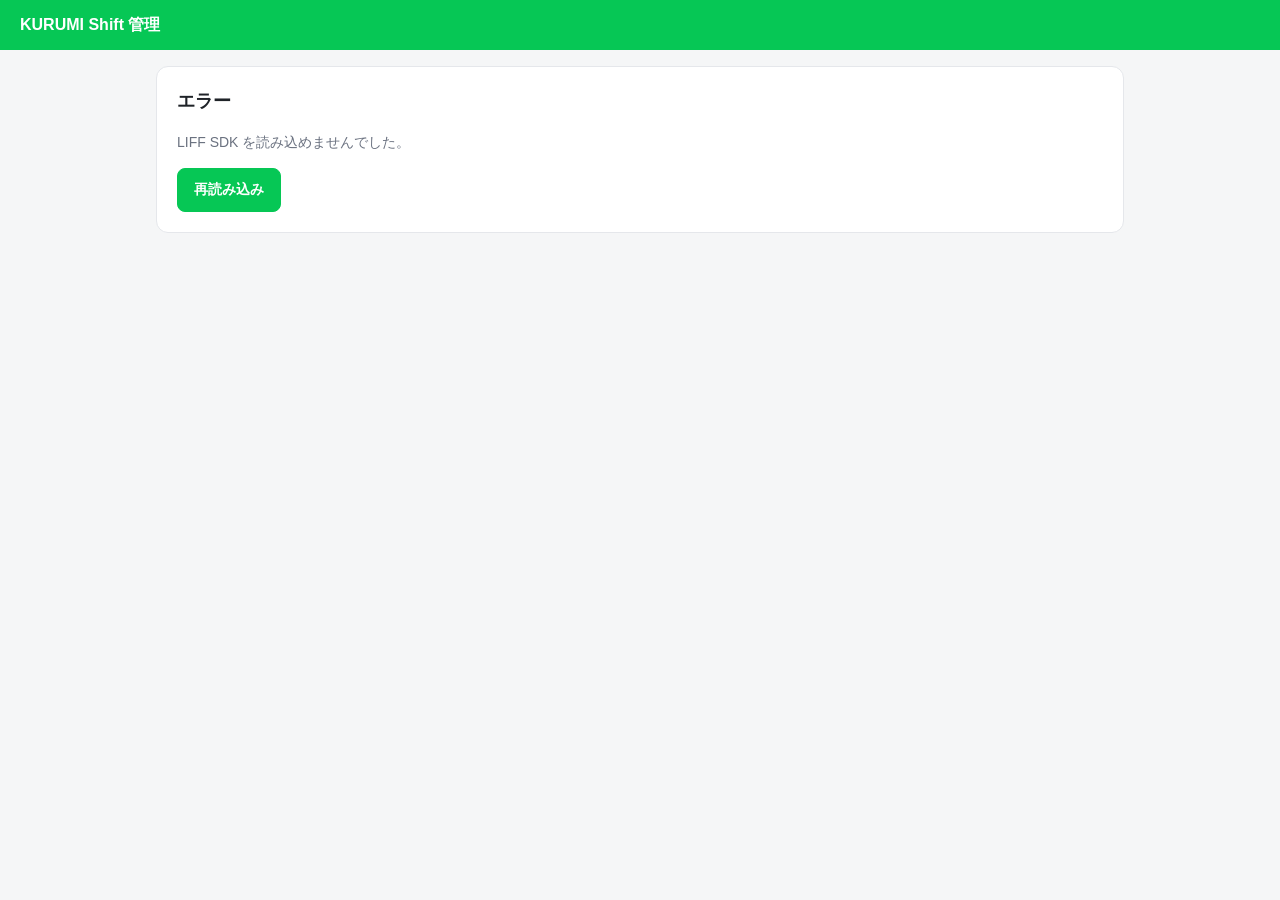
<file: admin/index.html>
<!DOCTYPE html>
<html lang="ja">
<head>
  <meta charset="utf-8" />
  <meta name="viewport" content="width=device-width, initial-scale=1" />
  <meta http-equiv="Cache-Control" content="no-cache, no-store, must-revalidate" />
  <meta http-equiv="Pragma" content="no-cache" />
  <meta http-equiv="Expires" content="0" />
  <title>KURUMI Shift 管理</title>
  <link rel="stylesheet" href="css/admin.css" />
  <script>
    /* 公開してよいクライアント設定のみ（秘密情報は置かない）。
       LIFF_ID は空でも API_URL 経由で GAS から取得します。 */
    window.ADMIN_CONFIG = {
      LIFF_ID: '2010856238-fSE3RDyL', // LINEログイン用 LIFF ID（管理者もLINEで認証）
      API_URL: 'https://script.google.com/macros/s/AKfycbzzQW4YzQg1DyTUvdBZLiO1D1tECVjvqId2WwkvbXVKvmiPU56xBC4BtFiKb_GHurun/exec', // GAS Web アプリの /exec URL
      TIMEOUT_MS: 30000,
      INIT_TIMEOUT_MS: 12000
    };
  </script>
</head>
<body>
  <div id="loading" class="overlay"><div class="spinner"></div><p id="loading-text">読み込み中...</p></div>
  <div id="toast" class="toast"></div>

  <header class="admin-header">
    <span class="brand">KURUMI Shift 管理</span>
    <span id="admin-name" class="admin-name"></span>
  </header>

  <nav id="tabs" class="admin-tabs" style="display:none">
    <button class="atab active" data-tab="dashboard">ダッシュボード</button>
    <button class="atab" data-tab="requests">申請一覧</button>
    <button class="atab" data-tab="employees">社員一覧</button>
    <button class="atab" data-tab="leaves">代休台帳</button>
    <button class="atab" data-tab="settings">設定</button>
    <button class="atab" data-tab="logs">操作ログ</button>
  </nav>

  <main id="admin-main" class="admin-main"></main>

  <script src="https://static.line-scdn.net/liff/edge/2/sdk.js"></script>
  <script src="js/api.js"></script>
  <script src="js/admin.js"></script>
</body>
</html>
</file>
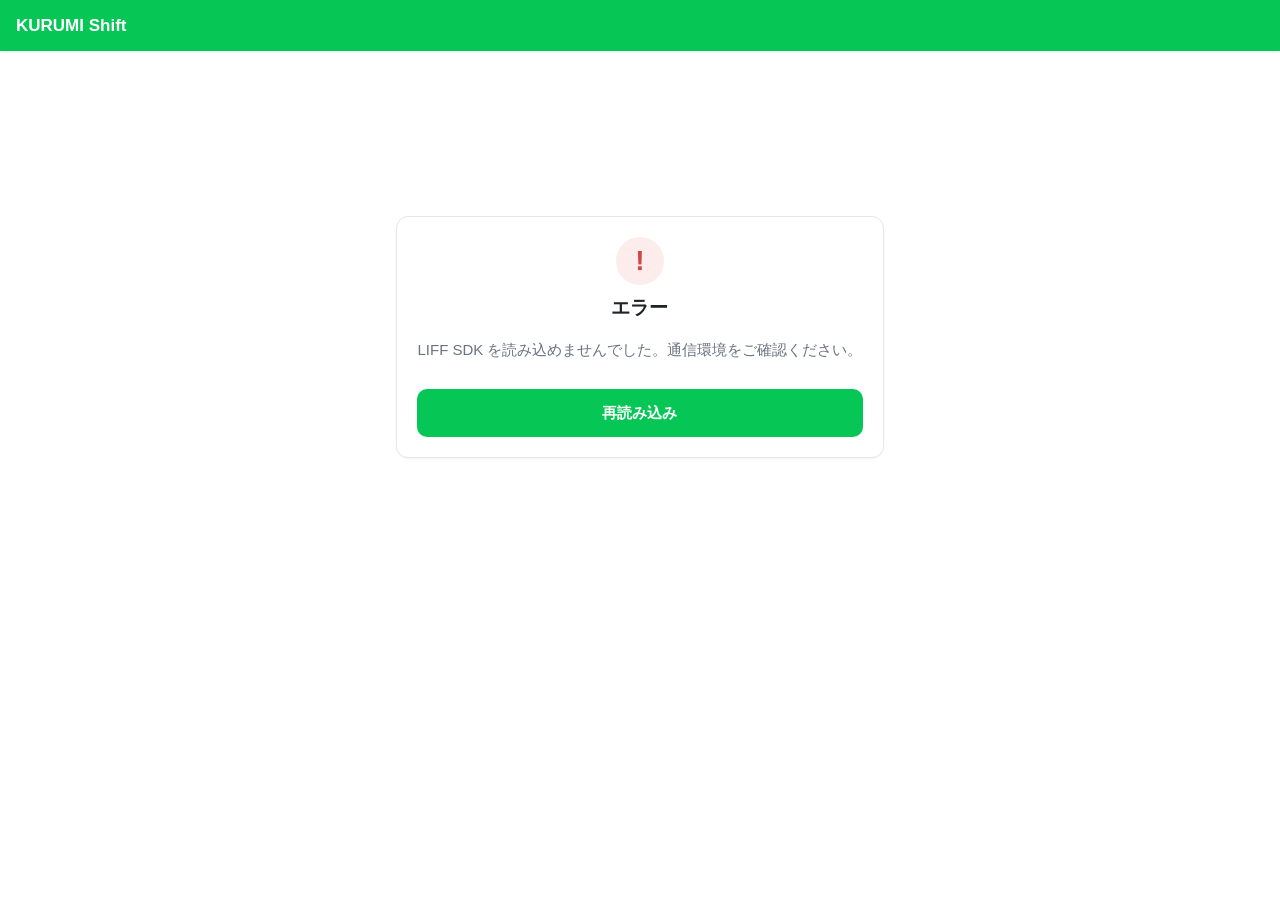
<file: liff/index.html>
<!DOCTYPE html>
<html lang="ja">
<head>
  <meta charset="utf-8" />
  <meta name="viewport" content="width=device-width, initial-scale=1, viewport-fit=cover" />
  <!-- HTML をキャッシュさせない（LINE アプリ内ブラウザが古い画面を出し続けるのを防ぐ） -->
  <meta http-equiv="Cache-Control" content="no-cache, no-store, must-revalidate" />
  <meta http-equiv="Pragma" content="no-cache" />
  <meta http-equiv="Expires" content="0" />
  <title>KURUMI Shift</title>
  <link rel="stylesheet" href="css/style.css?v=7" />
</head>
<body>
  <!-- グローバルローディング -->
  <div id="loading" class="overlay" aria-live="polite">
    <div class="spinner" role="status" aria-label="読み込み中"></div>
    <p id="loading-text">読み込み中...</p>
  </div>

  <!-- トースト -->
  <div id="toast" class="toast" role="status" aria-live="polite"></div>

  <!-- アプリ本体 -->
  <header class="app-header">
    <span class="app-title">KURUMI Shift</span>
  </header>
  <main id="app" class="app-main"></main>

  <!-- モーダルコンテナ -->
  <div id="modal-root"></div>

  <!-- LIFF SDK -->
  <script src="https://static.line-scdn.net/liff/edge/2/sdk.js"></script>
  <!--
    アプリ用スクリプトは「固定バージョン(?v=)」で読み込む。
    index.html は no-cache なので常に最新の ?v を参照でき、
    JS はブラウザにキャッシュされるため2回目以降の起動が速い。
    フロント更新時は下の v= の数字を上げること（キャッシュ更新）。
  -->
  <script src="js/config.js?v=18"></script>
  <script src="js/state.js?v=18"></script>
  <script src="js/api.js?v=18"></script>
  <script src="js/liff-client.js?v=18"></script>
  <script src="js/ui.js?v=18"></script>
  <script src="js/app.js?v=18"></script>
</body>
</html>
</file>
<file: admin/css/admin.css>
:root{
  --green:#06c755;--green-dark:#05a648;--bg:#fff;--surface:#f5f6f7;--border:#e5e7eb;
  --text:#1f2328;--muted:#6b7280;--danger:#d64545;--warn:#b45309;--pending:#e0a80d;
}
*{box-sizing:border-box;}
body{margin:0;font-family:-apple-system,BlinkMacSystemFont,"Noto Sans JP",sans-serif;color:var(--text);background:var(--surface);font-size:14px;line-height:1.6;}
.admin-header{display:flex;justify-content:space-between;align-items:center;background:var(--green);color:#fff;padding:12px 20px;position:sticky;top:0;z-index:5;}
.brand{font-weight:800;font-size:16px;}
.admin-name{font-size:13px;}
.admin-tabs{display:flex;gap:4px;background:#fff;padding:8px 12px;border-bottom:1px solid var(--border);overflow-x:auto;position:sticky;top:48px;z-index:4;}
.atab{flex:0 0 auto;min-height:40px;padding:8px 14px;border:none;background:transparent;border-radius:8px;font-size:13px;cursor:pointer;color:var(--muted);}
.atab.active{background:var(--green);color:#fff;font-weight:700;}
.admin-main{max-width:1000px;margin:0 auto;padding:16px;}
.panel{background:#fff;border:1px solid var(--border);border-radius:12px;padding:20px;}
h2{font-size:18px;margin:0 0 16px;}
.muted{color:var(--muted);}
.small{font-size:12px;}
.center{text-align:center;}

/* metrics */
.metric-grid{display:grid;grid-template-columns:repeat(auto-fit,minmax(140px,1fr));gap:12px;}
.metric{background:var(--surface);border-radius:10px;padding:16px;display:flex;flex-direction:column;gap:4px;}
.metric.warn{background:#fff7e6;border:1px solid #f5d78a;}
.m-val{font-size:30px;font-weight:800;line-height:1;}
.m-cap{font-size:12px;color:var(--muted);}

/* tables */
.table-wrap{overflow-x:auto;}
table{width:100%;border-collapse:collapse;font-size:13px;}
th,td{text-align:left;padding:10px 8px;border-bottom:1px solid var(--border);vertical-align:top;}
th{color:var(--muted);font-size:12px;white-space:nowrap;}
td.detail{max-width:260px;}
td.act{white-space:nowrap;}

/* chips */
.chips{display:flex;gap:6px;margin-bottom:12px;flex-wrap:wrap;}
.chip{min-height:36px;padding:6px 14px;border:1px solid var(--border);background:#fff;border-radius:999px;cursor:pointer;font-size:13px;}
.chip.active{background:var(--green);color:#fff;border-color:var(--green);}

/* buttons */
.btn{min-height:44px;padding:8px 16px;border:1px solid var(--green);background:var(--green);color:#fff;border-radius:8px;font-weight:700;cursor:pointer;font-size:14px;}
.btn.sm{min-height:36px;padding:6px 12px;font-size:13px;margin:2px;}
.btn.ok{background:var(--green);border-color:var(--green);}
.btn.no{background:#fff;color:var(--danger);border-color:var(--danger);}
.btn:disabled{opacity:.5;cursor:not-allowed;}
.input{width:100%;padding:8px;border:1px solid var(--border);border-radius:8px;font-size:14px;}
.input.sm{min-width:180px;}

/* pills */
.pill{display:inline-block;padding:2px 10px;border-radius:999px;font-size:12px;font-weight:700;}
.st-pending{background:#fff4d6;color:var(--warn);}
.st-approved{background:#e2f6ea;color:var(--green-dark);}
.st-rejected{background:#fde5e5;color:var(--danger);}
.st-cancelled{background:#eee;color:#555;}
.lv-available{background:#e2f6ea;color:var(--green-dark);}
.lv-pending{background:#fff4d6;color:var(--warn);}
.lv-used{background:#eef2ff;color:#3949ab;}
.lv-expired{background:#fde5e5;color:var(--danger);}
.lv-cancelled{background:#eee;color:#555;}
.emp-active{background:#e2f6ea;color:var(--green-dark);}
.emp-suspended{background:#fff4d6;color:var(--warn);}
.emp-retired{background:#eee;color:#555;}
.reject{color:var(--danger);}

/* overlay/toast */
.overlay{position:fixed;inset:0;background:rgba(255,255,255,.85);display:flex;flex-direction:column;align-items:center;justify-content:center;gap:12px;z-index:30;}
.spinner{width:40px;height:40px;border:4px solid var(--border);border-top-color:var(--green);border-radius:50%;animation:spin 1s linear infinite;}
@keyframes spin{to{transform:rotate(360deg);}}
.toast{position:fixed;left:50%;bottom:24px;transform:translateX(-50%) translateY(20px);opacity:0;pointer-events:none;background:#333;color:#fff;padding:12px 18px;border-radius:999px;z-index:40;transition:.25s;}
.toast.show{opacity:1;transform:translateX(-50%) translateY(0);}
.toast.error{background:var(--danger);}
</file>
<file: liff/css/style.css>
:root{
  --green:#06c755;        /* LINE グリーン（アクセント） */
  --green-dark:#05a648;
  --bg:#ffffff;
  --surface:#f7f8f8;
  --border:#e5e7eb;
  --text:#1f2328;
  --muted:#6b7280;
  --danger:#d64545;
  --warn:#b45309;
  --pending:#e0a80d;
  --radius:12px;
}
*{box-sizing:border-box;}
html,body{margin:0;padding:0;}
body{
  font-family:-apple-system,BlinkMacSystemFont,"Hiragino Kaku Gothic ProN","Noto Sans JP",sans-serif;
  color:var(--text);background:var(--bg);font-size:15px;line-height:1.6;
  -webkit-text-size-adjust:100%;
}
.app-header{
  position:sticky;top:0;z-index:5;background:var(--green);color:#fff;
  padding:12px 16px;font-weight:700;box-shadow:0 1px 3px rgba(0,0,0,.08);
  padding-top:calc(12px + env(safe-area-inset-top));
}
.app-title{font-size:17px;}
.app-main{max-width:560px;margin:0 auto;padding:16px;}
.screen{display:block;}
.screen.center{min-height:60vh;display:flex;align-items:center;justify-content:center;}

/* カード */
.card{background:var(--bg);border:1px solid var(--border);border-radius:var(--radius);
  padding:20px;box-shadow:0 1px 2px rgba(0,0,0,.04);}
h2{font-size:19px;margin:0 0 8px;}
h3{font-size:16px;margin:8px 0;}
.muted{color:var(--muted);}
.small{font-size:12px;}
.example{color:var(--green-dark);font-weight:600;margin:4px 0;}
.note{color:var(--muted);font-size:12px;margin:12px 0;}

/* 入力 */
.field-label{display:block;font-size:13px;color:var(--muted);margin:14px 0 4px;font-weight:600;}
.input{
  width:100%;padding:12px;font-size:16px;border:1px solid var(--border);
  border-radius:10px;background:#fff;color:var(--text);
}
.input:focus{outline:2px solid var(--green);border-color:var(--green);}
textarea.input{resize:vertical;}

/* ボタン（タップ領域44px以上） */
.btn{
  display:inline-flex;align-items:center;justify-content:center;
  min-height:48px;width:100%;padding:12px 16px;font-size:15px;font-weight:700;
  border-radius:10px;border:1px solid transparent;cursor:pointer;margin-top:12px;
}
.btn:disabled{opacity:.5;cursor:not-allowed;}
.btn-primary{background:var(--green);color:#fff;}
.btn-primary:active{background:var(--green-dark);}
.btn-outline{background:#fff;color:var(--green-dark);border-color:var(--green);}
.btn-ghost{background:var(--surface);color:var(--text);}
.btn-stack .btn{width:100%;}

/* トップバー */
.topbar{display:flex;align-items:center;gap:8px;margin-bottom:12px;}
.topbar .back{background:none;border:none;color:var(--green-dark);font-size:15px;padding:8px;min-height:44px;cursor:pointer;}
.topbar-title{font-weight:700;font-size:16px;}

/* ホーム */
.greeting{margin-bottom:4px;}
.badge{display:inline-block;font-size:11px;padding:2px 8px;border-radius:999px;margin-bottom:8px;}
.badge-admin{background:#eef6ff;color:#1d4ed8;}
.stat-highlight{
  background:var(--green);color:#fff;border-radius:var(--radius);
  padding:18px;text-align:center;margin:12px 0;display:flex;flex-direction:column;gap:2px;
}
.stat-highlight .stat-num{font-size:40px;font-weight:800;line-height:1;}
.stat-highlight .stat-cap{font-size:13px;opacity:.95;}
.stat-highlight .warn{margin-top:6px;background:rgba(255,255,255,.2);border-radius:8px;padding:4px 8px;font-size:12px;}
.stat-grid{display:grid;grid-template-columns:1fr 1fr;gap:10px;margin-bottom:8px;}
.stat{background:var(--surface);border-radius:10px;padding:12px;display:flex;flex-direction:column;}
.stat-cap{font-size:12px;color:var(--muted);}
.stat-val{font-size:18px;font-weight:700;}

/* カレンダー */
.cal-nav{display:flex;justify-content:space-between;align-items:center;margin-bottom:8px;}
.cal-nav .btn{width:auto;margin:0;min-height:44px;}
.cal-title{font-weight:700;}
.cal-weekhead,.cal-grid{display:grid;grid-template-columns:repeat(7,1fr);gap:4px;}
.cal-weekhead span{text-align:center;font-size:12px;color:var(--muted);padding:4px 0;}
.cal-cell{
  min-height:52px;border:1px solid var(--border);border-radius:8px;background:#fff;
  display:flex;flex-direction:column;align-items:center;justify-content:center;gap:2px;
  font-size:11px;cursor:pointer;padding:2px;
}
.cal-cell.empty{border:none;background:transparent;cursor:default;}
.cal-day{font-size:13px;font-weight:700;}
.cal-tag{font-size:10px;}
.cal-cell.wt-regular_work{background:#fff;}
.cal-cell.wt-holiday{background:#fdecec;color:#a13636;}
.cal-cell.wt-holiday_work{background:#e8f7ee;border-color:var(--green);color:var(--green-dark);}
.cal-cell.wt-compensatory_leave{background:#eef2ff;color:#3949ab;}
.cal-cell.wt-paid_leave{background:#fff7e6;color:#a1701a;}
.cal-cell.pending{outline:2px dashed var(--pending);}
.legend{display:flex;flex-wrap:wrap;gap:8px;margin:12px 0;font-size:12px;color:var(--muted);}
.legend-item{display:flex;align-items:center;gap:4px;}
.swatch{width:12px;height:12px;border-radius:3px;display:inline-block;border:1px solid var(--border);}
.swatch.wt-regular_work{background:#fff;}
.swatch.wt-holiday{background:#fdecec;}
.swatch.wt-holiday_work{background:#e8f7ee;border-color:var(--green);}
.swatch.wt-compensatory_leave{background:#eef2ff;}
.swatch.wt-paid_leave{background:#fff7e6;}
.swatch.pending{border:2px dashed var(--pending);}
.section-title{font-size:15px;margin:18px 0 8px;padding-left:8px;border-left:4px solid var(--green);}
#home-cal{margin-bottom:8px;}
.cal-hint{font-size:12px;color:var(--muted);text-align:center;margin:10px 0 4px;}
.day-detail:empty{display:none;}
.day-detail{background:#f0fbf4;border:1px solid var(--green);border-radius:10px;padding:12px;margin:8px 0;}
.detail-actions{display:flex;flex-direction:column;gap:8px;margin-top:10px;}
.btn-disabled,.btn:disabled{opacity:.45;cursor:not-allowed;}
.bal-row{display:flex;gap:6px;margin:6px 0;}
.bal{flex:1;background:var(--surface);border-radius:8px;padding:8px 4px;text-align:center;display:flex;flex-direction:column;}
.bal b{font-size:18px;color:var(--green-dark);}
.bal small{font-size:10px;color:var(--muted);}

/* 代休選択 */
.leave-list{display:flex;flex-direction:column;gap:8px;margin-top:6px;}
.leave-opt{display:flex;gap:8px;align-items:flex-start;padding:12px;border:1px solid var(--border);border-radius:10px;font-size:13px;}
.leave-opt input{margin-top:3px;min-width:20px;min-height:20px;}

/* 履歴 */
.tabs{display:flex;gap:6px;margin-bottom:12px;overflow-x:auto;}
.tab{flex:0 0 auto;min-height:40px;padding:8px 14px;border-radius:999px;border:1px solid var(--border);background:#fff;font-size:13px;cursor:pointer;}
.tab.active{background:var(--green);color:#fff;border-color:var(--green);}
.hist-list{display:flex;flex-direction:column;gap:10px;}
.hist-card{border:1px solid var(--border);border-radius:10px;padding:12px;border-left-width:4px;}
.hist-card.status-approved{border-left-color:var(--green);}
.hist-card.status-rejected{border-left-color:var(--danger);}
.hist-card.status-pending{border-left-color:var(--pending);}
.hist-head{display:flex;justify-content:space-between;align-items:center;margin-bottom:6px;}
.hist-type{font-weight:700;}
.hist-body p{margin:2px 0;font-size:13px;}
.reject{color:var(--danger);}
.status-pill{font-size:12px;padding:2px 10px;border-radius:999px;font-weight:700;}
.st-pending{background:#fff4d6;color:var(--warn);}
.st-approved{background:#e2f6ea;color:var(--green-dark);}
.st-rejected{background:#fdE5e5;color:var(--danger);}
.st-cancelled{background:#eee;color:#555;}

/* モーダル */
.modal-backdrop{position:fixed;inset:0;background:rgba(0,0,0,.4);display:flex;align-items:center;justify-content:center;z-index:20;padding:16px;}
.modal{background:#fff;border-radius:var(--radius);padding:20px;max-width:420px;width:100%;}
.modal-actions{display:flex;gap:10px;margin-top:16px;}
.modal-actions .btn{margin-top:0;}
.confirm-name{font-size:22px;font-weight:800;text-align:center;margin:12px 0;}
.confirm-lines div{display:flex;justify-content:space-between;gap:12px;padding:6px 0;border-bottom:1px dashed var(--border);}
.cl-k{color:var(--muted);}
.cl-v{font-weight:600;text-align:right;}

/* ローディング */
.overlay{position:fixed;inset:0;background:rgba(255,255,255,.85);display:flex;flex-direction:column;align-items:center;justify-content:center;gap:12px;z-index:30;}
.spinner{width:40px;height:40px;border:4px solid var(--border);border-top-color:var(--green);border-radius:50%;animation:spin 1s linear infinite;}
@keyframes spin{to{transform:rotate(360deg);}}

/* トースト */
.toast{position:fixed;left:50%;bottom:24px;transform:translateX(-50%) translateY(20px);opacity:0;pointer-events:none;background:#333;color:#fff;padding:12px 18px;border-radius:999px;font-size:14px;z-index:40;transition:.25s;max-width:90%;}
.toast.show{opacity:1;transform:translateX(-50%) translateY(0);}
.toast.error{background:var(--danger);}

/* エラー・完了 */
.error-card,.card .done-icon{text-align:center;}
.error-icon{width:48px;height:48px;border-radius:50%;background:#fdecec;color:var(--danger);font-size:28px;font-weight:800;display:flex;align-items:center;justify-content:center;margin:0 auto 8px;}
.done-icon{width:56px;height:56px;border-radius:50%;background:var(--green);color:#fff;font-size:32px;display:flex;align-items:center;justify-content:center;margin:0 auto 8px;}
</file>
